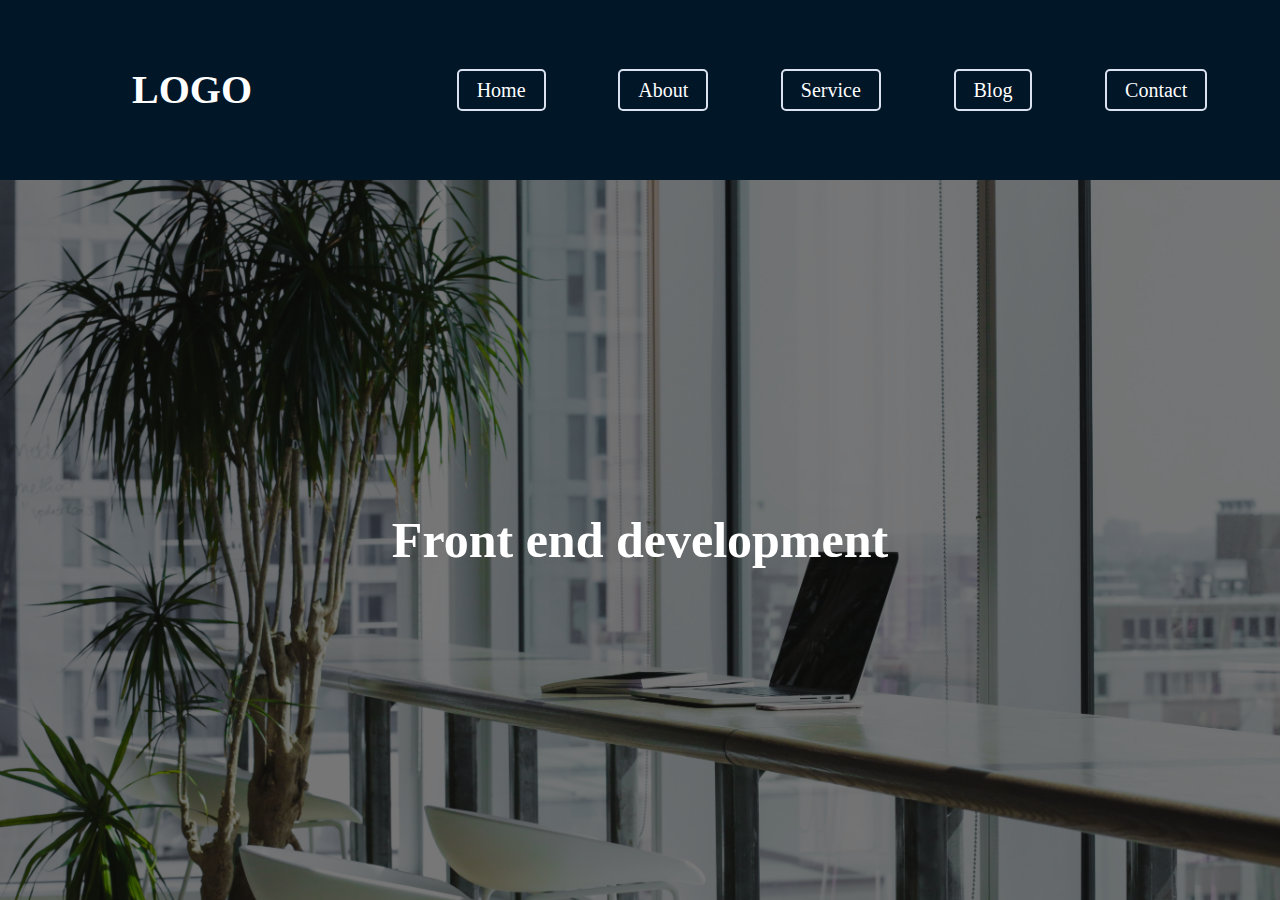
<file: Example-1/index.html>
<!DOCTYPE html>
<html lang="en">
<head>
    <meta charset="UTF-8">
    <meta http-equiv="X-UA-Compatible" content="IE=edge">
    <meta name="viewport" content="width=device-width, initial-scale=1.0">
    <title>Document</title>
    <link rel="stylesheet" href="assets/css/style2.css">
    <link rel="stylesheet" href="assets/css/style.css">
</head>
<body>
    <header>
        <div class="logo">
            <h1>LOGO</h1>
        </div>
        <nav>
            <ul>
               <li><a href="">Home</a></li>
               <li><a href="">About</a></li>
               <li><a href="">Service</a></li>
               <li><a href="">Blog</a></li>
               <li><a href="">Contact</a></li>
            </ul>
        </nav>
    </header>
     <section class="sec-1"> 
<div class="hero-bg">
    <h1>Front end development</h1>
</div>
     </section>
</body>
</html>
</file>
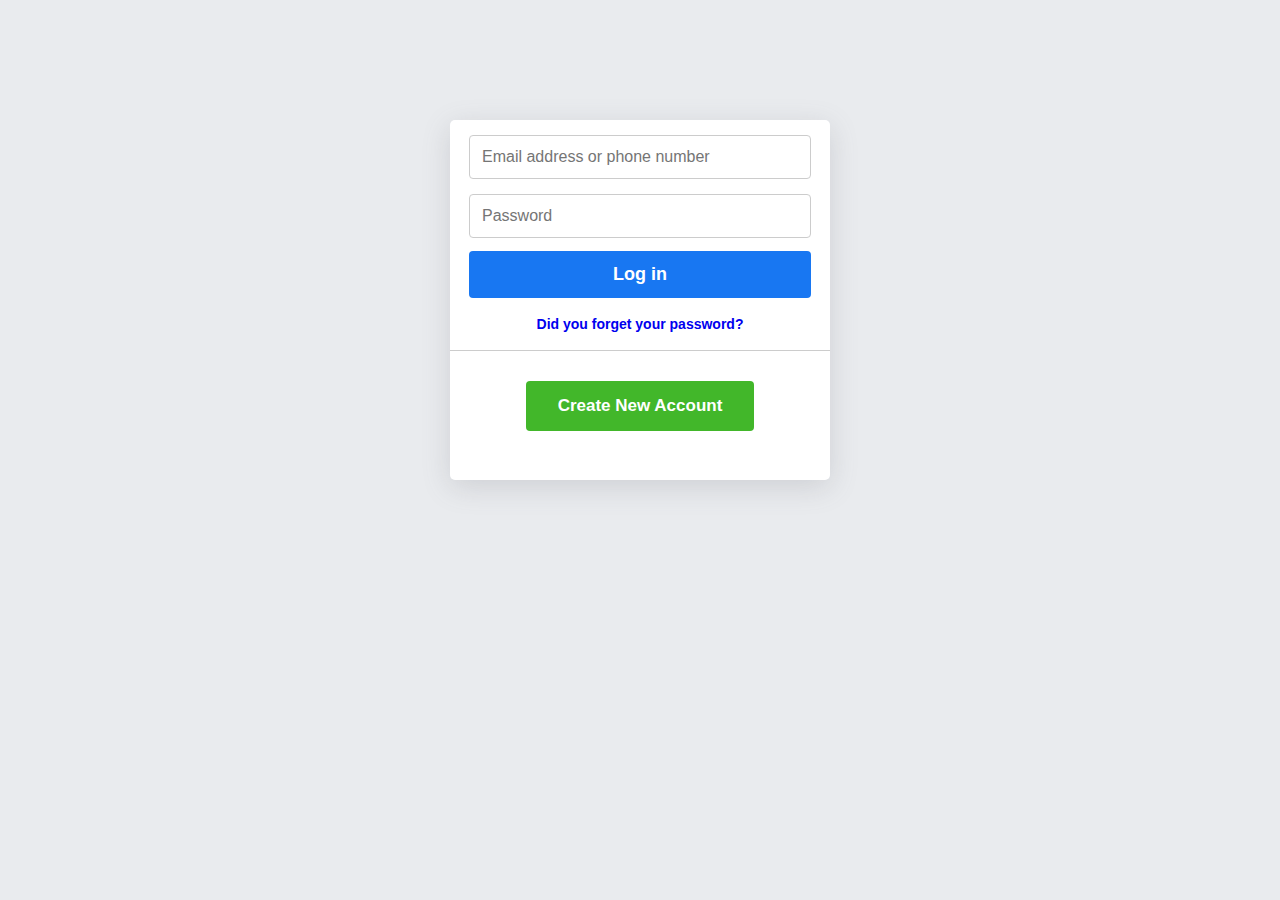
<file: Task-Register/index.html>
<!DOCTYPE html>
<html lang="en">

<head>
    <meta charset="UTF-8">
    <meta http-equiv="X-UA-Compatible" content="IE=edge">
    <meta name="viewport" content="width=device-width, initial-scale=1.0">
    <title>Document</title>
    <link rel="stylesheet" href="css/style.css">
</head>

<body>
    <form action="">
        <input type="text" placeholder="Email address or phone number" required><br>
        <input type="password" placeholder="Password" required><br>
        <button class="login">Log in</button><br>
        <a href="reset.html" class="first">Did you forget your password?</a><br>
        <div class="next">
        <a href="register.html">
          <button class="create" type="button">Create New Account</button>
        </a>
    </div>
    </form>
</body>

</html>
</file>
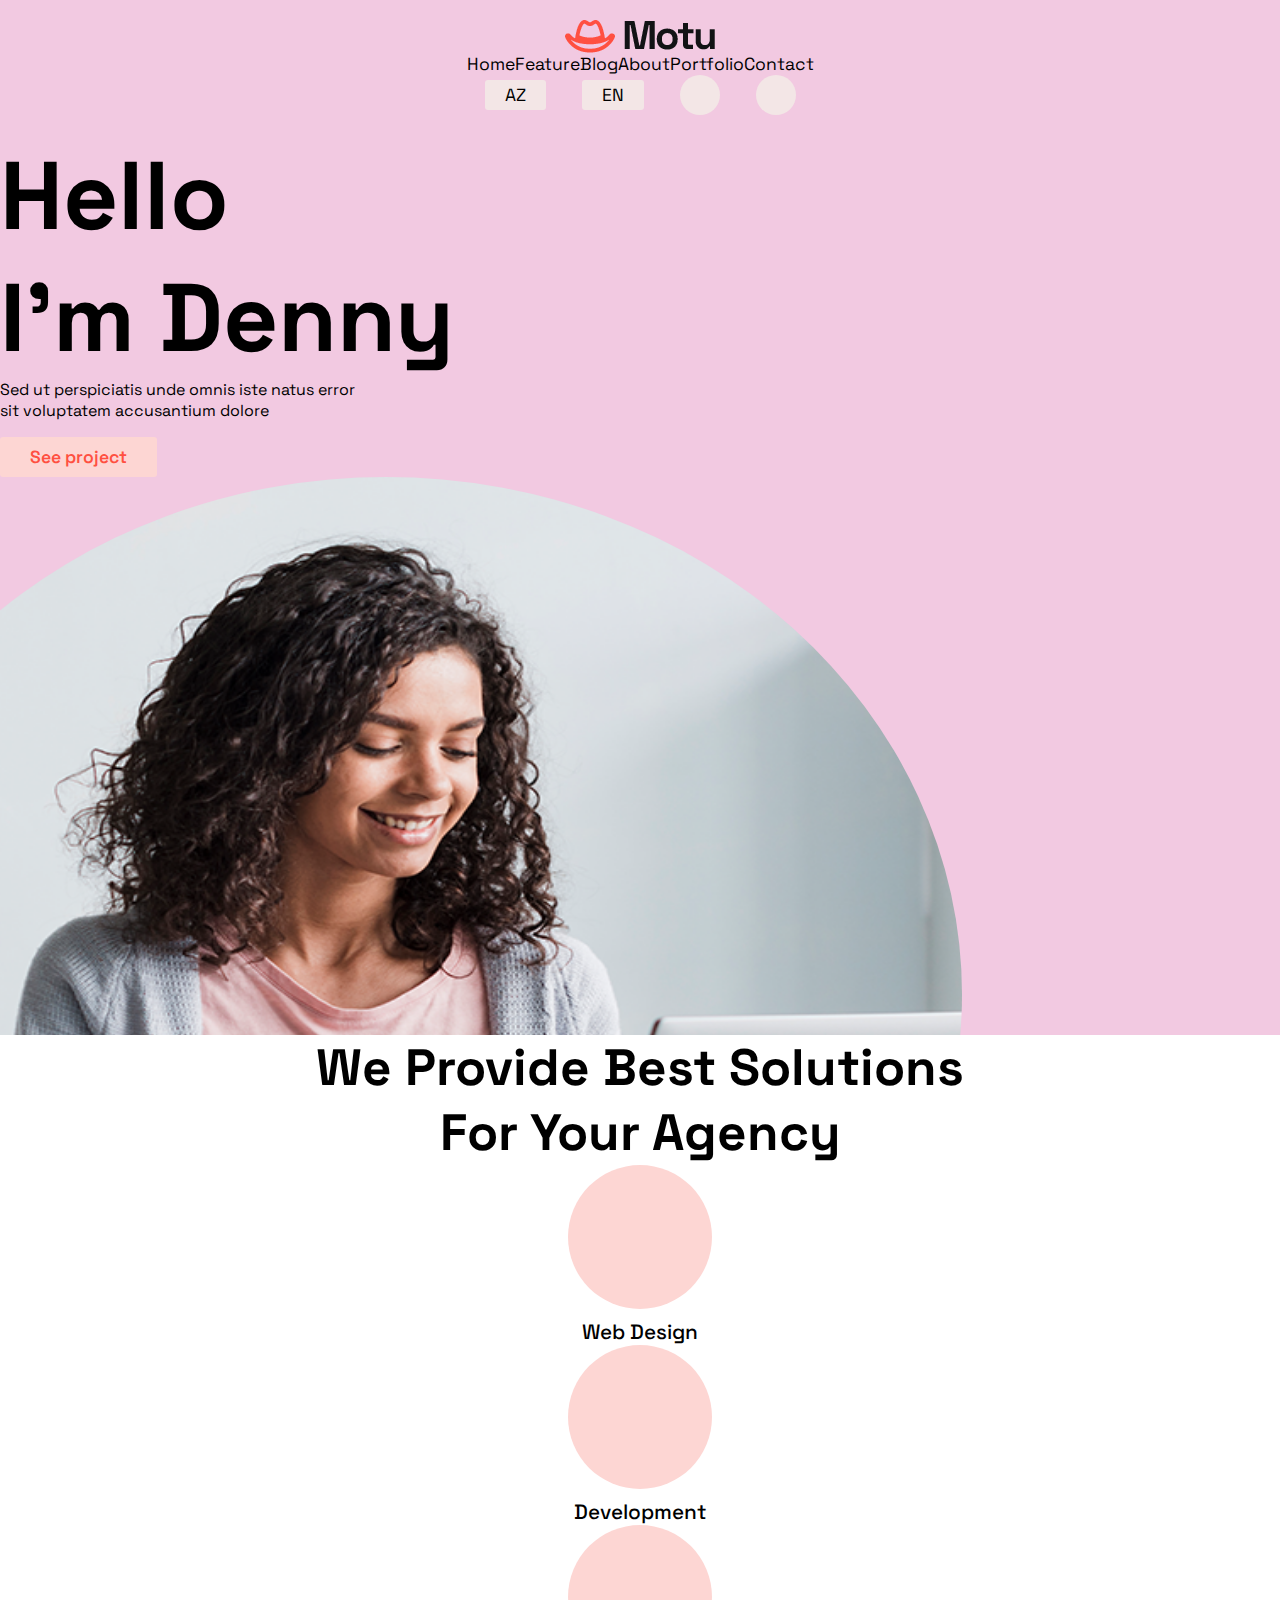
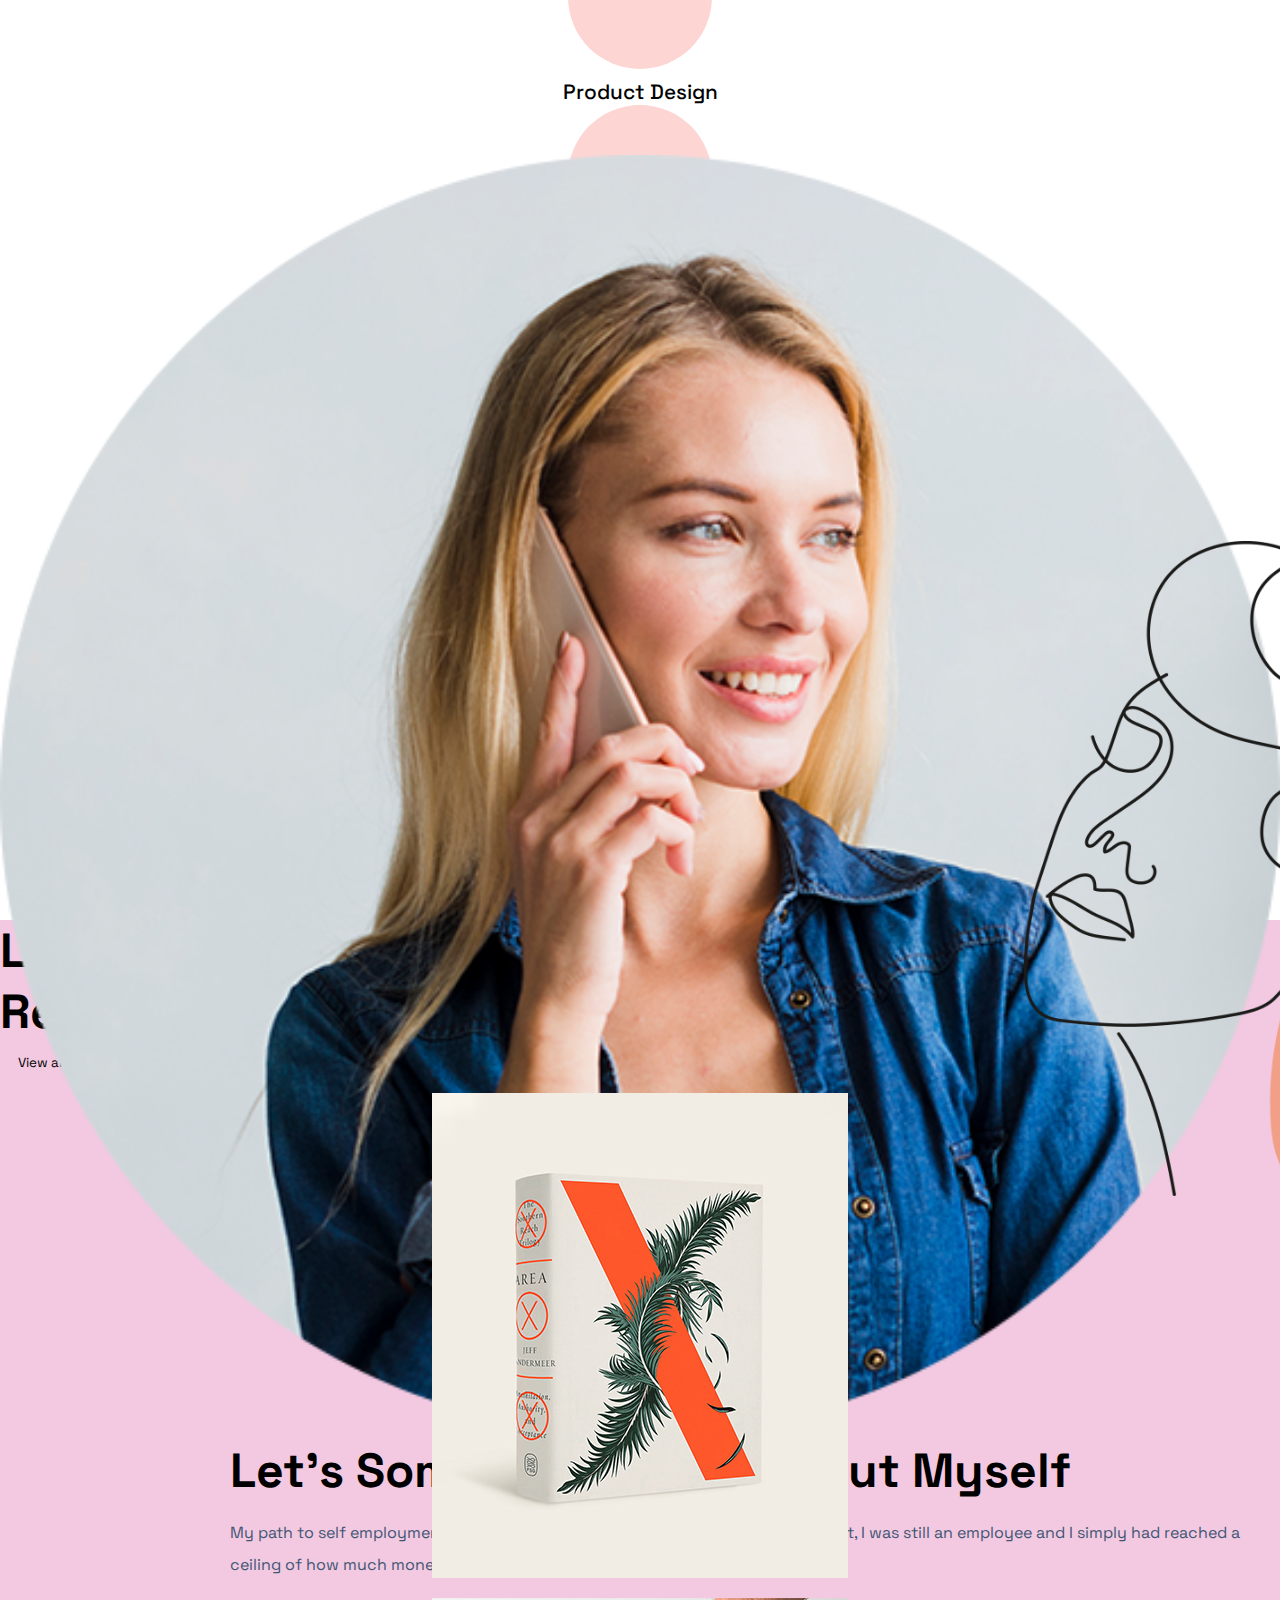
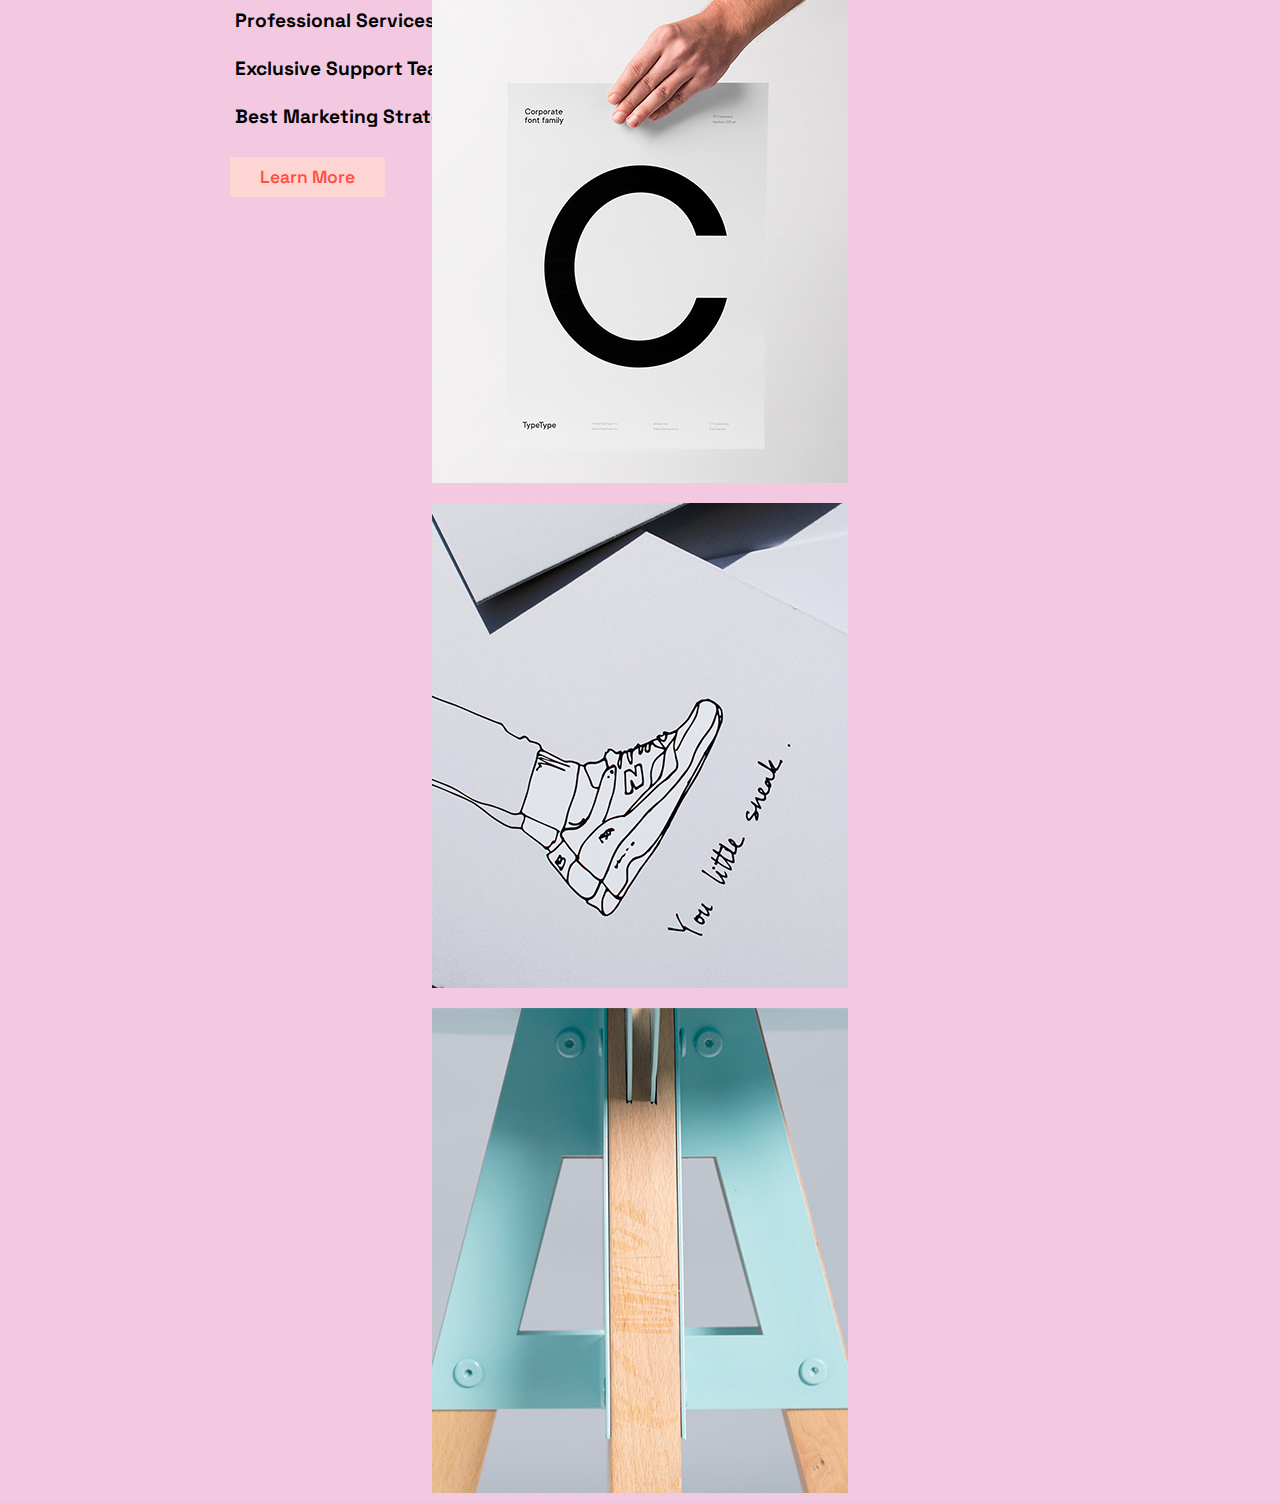
<file: JsPractice/ModeLang/index.html>
<!DOCTYPE html>
<html lang="en">

<head>
    <meta charset="UTF-8">
    <meta http-equiv="X-UA-Compatible" content="IE=edge">
    <meta name="viewport" content="width=device-width, initial-scale=1.0">
    <title>Motu</title>
    <link rel="stylesheet" href="https://cdnjs.cloudflare.com/ajax/libs/font-awesome/6.1.1/css/all.min.css"
        integrity="sha512-KfkfwYDsLkIlwQp6LFnl8zNdLGxu9YAA1QvwINks4PhcElQSvqcyVLLD9aMhXd13uQjoXtEKNosOWaZqXgel0g=="
        crossorigin="anonymous" referrerpolicy="no-referrer" />
    <link href="https://cdn.jsdelivr.net/npm/bootstrap@5.1.3/dist/css/bootstrap.min.css" rel="stylesheet"
        integrity="sha384-1BmE4kWBq78iYhFldvKuhfTAU6auU8tT94WrHftjDbrCEXSU1oBoqyl2QvZ6jIW3" crossorigin="anonymous">
    <link rel="preconnect" href="https://fonts.googleapis.com">
    <link rel="preconnect" href="https://fonts.gstatic.com" crossorigin>
    <link href="https://fonts.googleapis.com/css2?family=Space+Grotesk:wght@300;400;500;600;700&display=swap"
        rel="stylesheet">
        
    <link rel="stylesheet" href="assets/sass/style.css">
</head>

<body class="light-theme">

    <!-- #############################################-->
    <!-- Slider section -->
    <!-- ############################################# -->
    <!-- <header>
        <div class="container">
            <div class="row align-items-center">
                <div class="col-lg-2">
                    <div class="logo">
                        <img src="assets/img/logo.png" alt="">
                    </div>
                </div>
                <div class="col-lg-7">
                    <div class="menu">
                        <ul>
                            <li><a href="">Home</a></li>
                            <li><a href="">Feature</a></li>
                            <li><a href="">Blog</a></li>
                            <li><a href="">About</a></li>
                            <li><a href="">Portfolio</a></li>
                            <li><a href="">Contact</a></li>
                        </ul>
                    </div>
                </div>
                <div class="col-lg-3">
                    <div class="buttons">
                        <button type="button" class="btnaz bt">AZ</button>
                        <button type="button" class="btnen bt">EN</button>
                        <button class="btn">
                            <i class="fa-solid fa-droplet "></i>
                        </button>
                        <i class="fa-solid fa-bars"></i>
                        <div class="spans">
                            <span class="spn1"></span>
                            <span class="spn2"></span>
                            <span class="spn3"></span>
                        </div>
                    </div>
                </div>
            </div>
        </div>
    </header> -->


    <section class="slider">
        <div class="container h-100">
            <header>
                <div class="container">
                    <div class="row align-items-center">
                        <div class="col-lg-2">
                            <div class="logo">
                                <img src="assets/img/logo.png" class="logo1">
                            </div>
                        </div>
                        <div class="col-lg-7">
                            <div class="menu">
                                <ul>
                                    <li><a href="" class="nav-link">Home</a></li>
                                    <li><a href="" class="nav-link">Feature</a></li>
                                    <li><a href="" class="nav-link">Blog</a></li>
                                    <li><a href="" class="nav-link">About</a></li>
                                    <li><a href="" class="nav-link">Portfolio</a></li>
                                    <li><a href="" class="nav-link">Contact</a></li>
                                </ul>
                            </div>
                        </div>
                        <div class="col-lg-3">
                            <div class="buttons">
                                <button type="button" class="btnaz bt">AZ</button>
                                <button type="button" class="btnen bt">EN</button>
                                    <i class="fa-solid fa-droplet btn2"></i>
                                <i class="fa-solid fa-bars hamb "></i>
                            </div>
                        </div>
                    </div>
                </div>
            </header>
            <div class="row h-75 pt-5">
                <div class="col-lg-6 h-100">
                    <div class="left">
                        <h1 class="denny">Hello <br> I'm Denny</h1>
                        <p>Sed ut perspiciatis unde omnis iste natus error <br>
                            sit voluptatem accusantium dolore</p>
                        <button class="see-project">See project</button>
                    </div>
                </div>
                <div class="col-lg-6 position-relative">
                    <div class="img ">
                        <img src="assets/img/hero_woman.png" alt="">
                    </div>
                </div>
            </div>
        </div>
        <div class="menuleft">
            <div class="top">
                <img src="assets/img/logo.png" alt="">
                <i class="fa-solid fa-xmark close"></i>
            </div>
            <div class="text">
                <p>But I must explain to you how all this mistaken idea of denouncing pleasure and praising pain was
                    born and will give you a complete account of the system and expound the actual teachings of the
                    great explore</p>
                <h1>Contact Info</h1>
                <h4><i class="fa-solid fa-location-dot"></i>12/A, Mirnada City Tower, NYC</h4>
                <h4><i class="fa-solid fa-phone"></i>
                    088889797697
                </h4>
                <h4><i class="fa-solid fa-envelope"></i>admin@example.com
                </h4>
                <i class="fa-brands fa-facebook-f"></i>
                <i class="fa-brands fa-instagram"></i>
                <i class="fa-brands fa-linkedin"></i>
                <i class="fa-brands fa-twitter"></i>
                <i class="fa-brands fa-youtube"></i>
            </div>



        </div>
    </section>


    <!-- #############################################-->
    <!-- Solutions section -->
    <!-- ############################################# -->


    <section class="solution pt-5">
        <h1 class="head">We Provide Best Solutions <br>
            For Your Agency</h1>
        <div class="container pt-5">
            <div class="row d-flex justify-content-between">
                <div class="col-lg-2 col-md-2 col-sm-2 col-12">
                    <div class="box">
                        <i class="fa-solid fa-gem"></i>
                        <p class="para">Web Design</p>
                    </div>
                </div>
                <div class="col-lg-2 col-md-2 col-sm-2 col-12">
                    <div class="box">
                        <i class="fa-solid fa-laptop-code"></i>
                        <p class="para">Development
                        </p>
                    </div>
                </div>
                <div class="col-lg-2 col-md-2 col-sm-2 col-12">
                    <div class="box">
                        <i class="fa-solid fa-layer-group"></i>
                        <p class="para">Product Design</p>
                    </div>
                </div>
                <div class="col-lg-2 col-md-2 col-sm-2 col-12">
                    <div class="box">
                        <i class="fa-solid fa-tower-broadcast"></i>
                        <p class="para">IT Consulting</p>
                    </div>
                </div>
                <div class="col-lg-2 col-md-2 col-sm-2 col-12">
                    <div class="box">
                        <i class="fa-solid fa-bullhorn"></i>
                        <p class="para">Marketing</p>
                    </div>
                </div>

            </div>
        </div>
    </section>


    <!-- #############################################-->
    <!-- About section -->
    <!-- ############################################# -->

    <section class="about ">
        <div class="container">
            <div class="row ">
                <div class="col-lg-5 col-md-5 col-sm-12 col-12">
                    <div class="left-image">
                        <img src="assets/img/feature_woman.png" class="img1">
                        <img src="assets/img/illustration_woman.png" class="img2">
                    </div>
                </div>
                <div class="col-lg-7 col-md-5 col-sm-12 col-12">
                    <div class="right-text">
                        <div class="text">
                            <h1 class="about-h1">Let's Something Know About Myself</h1>
                            <p class="about-p">My path to self employment, a natural evolution. After 7 years mastering my craft, I
                                was
                                still an employee and I simply had reached a ceiling of how much money I could earn
                                in
                                my career.</p>
                            <h3 class="h3"><i class="fa-solid fa-check"></i>Professional Services</h3>
                            <h3 class="h3"><i class="fa-solid fa-check"></i>Exclusive Support Team</h3>
                            <h3 class="h3"><i class="fa-solid fa-check"></i>Best Marketing Strategy</h3>
                            <button type="button" class="more">Learn More</button>


                        </div>
                    </div>
                </div>
            </div>
        </div>
        </div>
    </section>



    <!-- #############################################-->
    <!-- Projects section -->
    <!-- ############################################# -->

    <section class="projects">
        <div class="container">
            <div class="row pt-5">
                <div class="col-lg12">
                    <h1>Latest Project That <br>
                        Recently Done</h1>
                </div>
                <div class="col-lg-12">
                    <button class="all">View all</button>
                    <button class="design">Design</button>
                    <button class="develop">Development</button>
                    <button class="brand">Branding</button>
                    <button class="photo">Photocopy</button>
                    <button class="market">Marketing</button>
                </div>
                <div class="col-lg-6 box1">
                    <div class="item item1">
                      <div class="alt-img">
                        <img src="assets/img/portfolio1.jpg" class="pt1">
                        <i class="fa-solid fa-plus"></i>
                      </div>
                    </div>
                    
                </div>
                <div class="col-lg-6 box2">
                    <div class="item item2">
                        <div class="alt-img">
                          <img src="assets/img/portfolio2.jpg" class="pt2">
                          <i class="fa-solid fa-plus"></i>
                        </div>
                      </div>
                    
                    </div>
                <div class="col-lg-6 box3">
                    <div class="item item3">
                        <div class="alt-img">
                          <img src="assets/img/portfolio3.jpg" class="pt3">
                          <i class="fa-solid fa-plus"></i>
                        </div>
                      </div>

                </div>
                <div class="col-lg-6 box4">
                    <div class="item item4">
                        <div class="alt-img">
                          <img src="assets/img/portfolio4.jpg" class="pt4">
                          <i class="fa-solid fa-plus"></i>
                        </div>
                      </div>
                </div>
            </div>
        </div>
    </section>
    <script src="https://cdnjs.cloudflare.com/ajax/libs/jquery/3.6.0/jquery.min.js" integrity="sha512-894YE6QWD5I59HgZOGReFYm4dnWc1Qt5NtvYSaNcOP+u1T9qYdvdihz0PPSiiqn/+/3e7Jo4EaG7TubfWGUrMQ==" crossorigin="anonymous" referrerpolicy="no-referrer"></script>
    <script src="assets/js/script.js"></script>
</body>

</html>
</file>
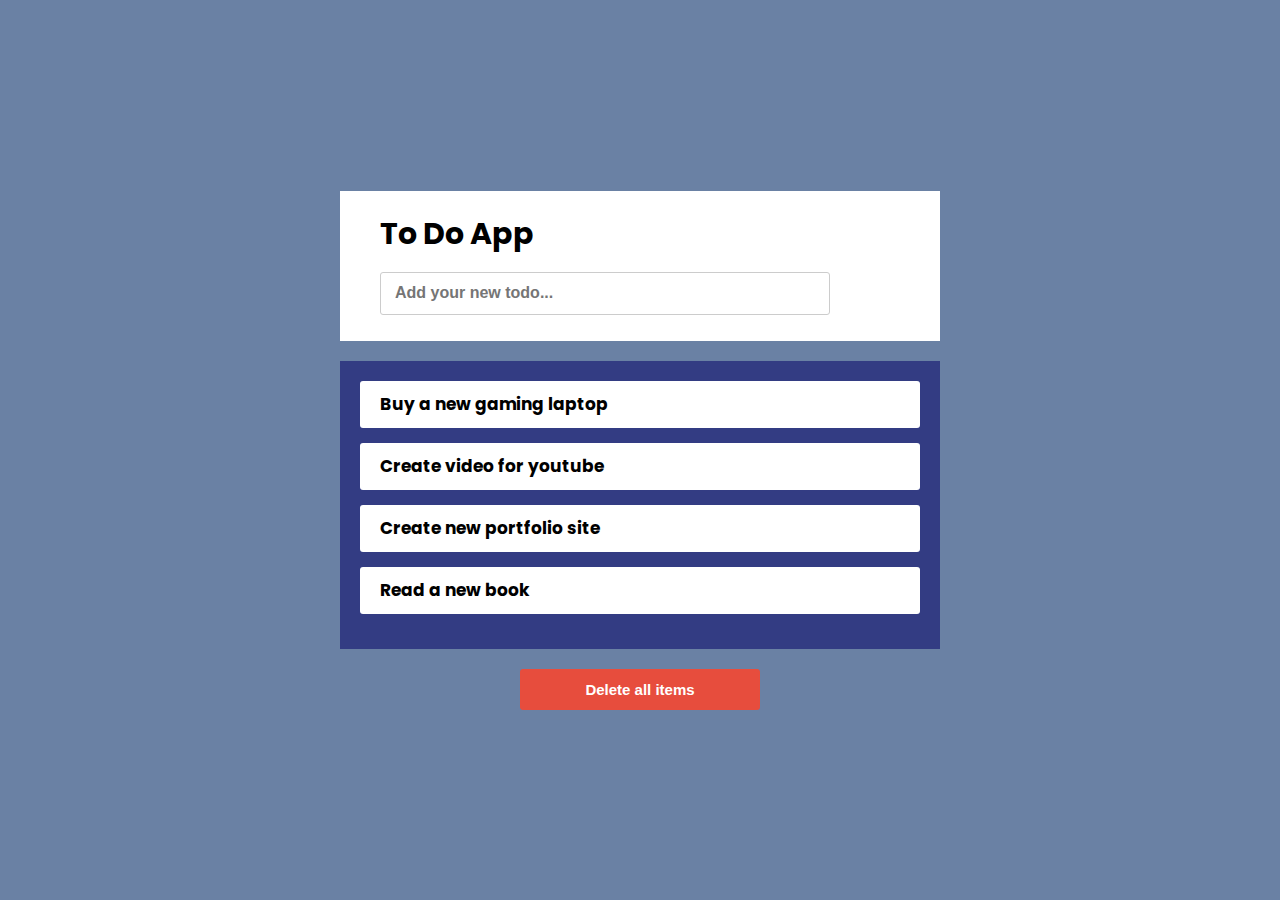
<file: JsPractice/ToDoApp/index.html>
<!DOCTYPE html>
<html lang="en">

<head>
    <meta charset="UTF-8">
    <meta http-equiv="X-UA-Compatible" content="IE=edge">
    <meta name="viewport" content="width=device-width, initial-scale=1.0">
    <title>To Do App</title>
    <link rel="stylesheet" href="https://cdnjs.cloudflare.com/ajax/libs/font-awesome/6.1.1/css/all.min.css"
        integrity="sha512-KfkfwYDsLkIlwQp6LFnl8zNdLGxu9YAA1QvwINks4PhcElQSvqcyVLLD9aMhXd13uQjoXtEKNosOWaZqXgel0g=="
        crossorigin="anonymous" referrerpolicy="no-referrer" />
    <link rel="preconnect" href="https://fonts.googleapis.com">
    <link rel="preconnect" href="https://fonts.gstatic.com" crossorigin>
    <link href="https://fonts.googleapis.com/css2?family=Poppins:wght@300;400;500;700&display=swap" rel="stylesheet">
    <link rel="stylesheet" href="assets/sass/style.css">

</head>

<body>
    <div class="toDoApp">
        <h1>To Do App</h1>
        <input type="text" class="ToDoInput" placeholder="Add your new todo...">
        <i class="fa-solid fa-plus btn-todo"></i>
    </div>
    <ul class="myUl">
        <li class="todo-li">Buy a new gaming laptop<i class="fa-solid fa-trash delete"></i></li>
        <li class="todo-li">Create video for youtube<i class="fa-solid fa-trash delete"></i></li>
        <li class="todo-li">Create new portfolio site<i class="fa-solid fa-trash delete"></i></li>
        <li class="todo-li">Read a new book<i class="fa-solid fa-trash delete"></i></li> 
    </ul>
   
 <div class="button-div">
    <button class="deleteAll" type="button">Delete all items</button>
 </div>



    <script src="assets/js/script.js"></script>
</body>

</html>
</file>
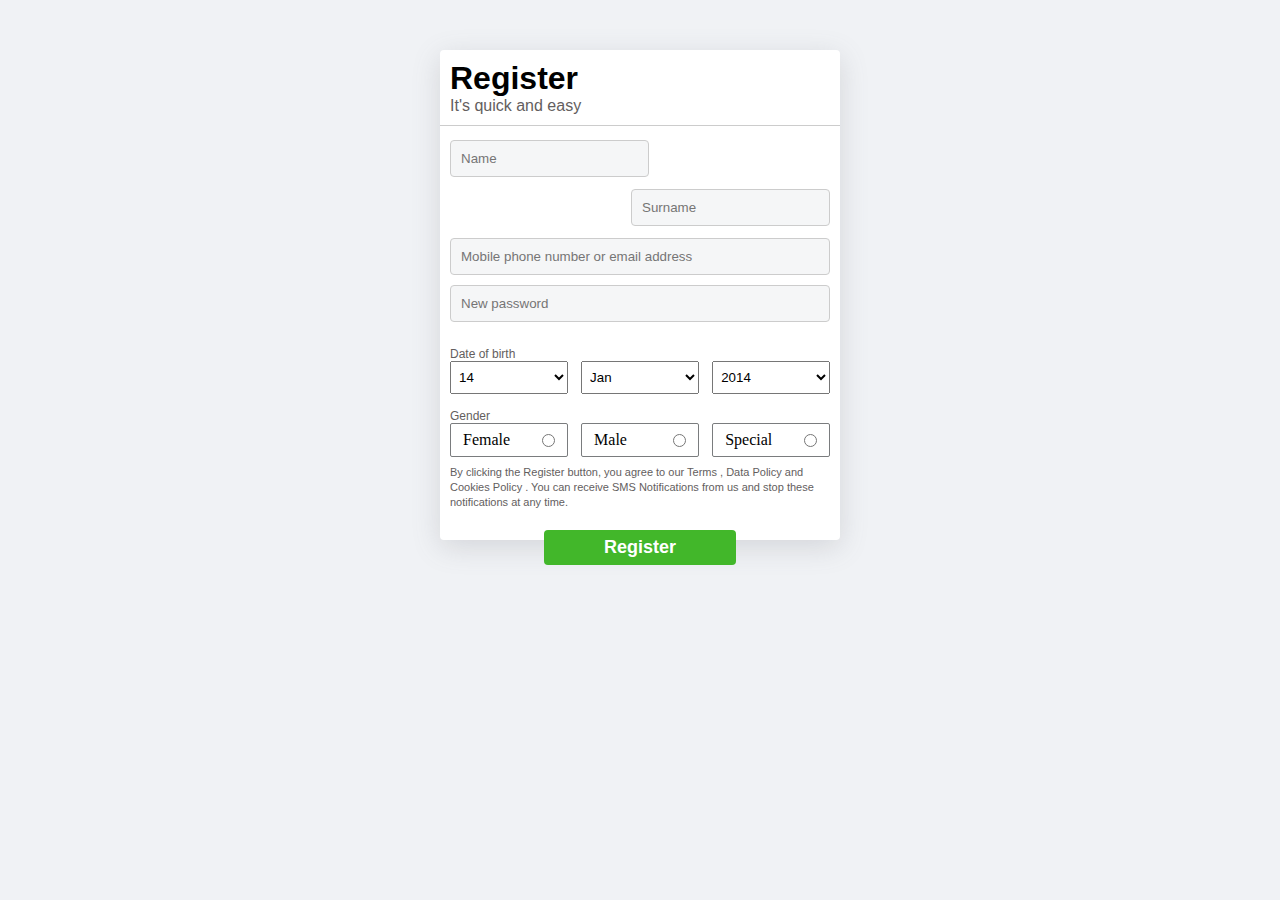
<file: Task-Register/create.html>
<!DOCTYPE html>
<html lang="en">

<head>
  <meta charset="UTF-8">
  <meta http-equiv="X-UA-Compatible" content="IE=edge">
  <meta name="viewport" content="width=device-width, initial-scale=1.0">
  <title>Document</title>
  <link rel="stylesheet" href="css/create.css">
</head>
<body>
  <form>
    <div class="first">
      <h1>Register</h1>
      <p>It's quick and easy</p>
    </div>
    <div class="second">
      <input type="text" placeholder="Name" class="inpt left" required>
      <input type="text" placeholder="Surname" class="inpt right" required ><br>
      <input type="text" placeholder="Mobile phone number or email address" class="mobile" required><br>
      <input type="password" placeholder="New password" class="passw" required minlength="5" maxlength="10"><br>
    </div>
    <div class="label">
      <p>Date of birth</p>
    </div>
    <div class="optgrp">
      <select id="ages" class="opt">
        <option value="14">14</option>
        <option value="15">15</option>
        <option value="16">16</option>
        <option value="17">17</option>
        <option value="18">18</option>
        <option value="19">19</option>
        <option value="20">20</option>
        <option value="21">21</option>
        <option value="22">22</option>
      </select>
      <select id="month" class="opt">
        <option value="January">Jan</option>
        <option value="February">Feb</option>
        <option value="March">Mar</option>
        <option value="April">Apr</option>
        <option value="May">May</option>
        <option value="June">Jun</option>
        <option value="July">Jul</option>
        <option value="August">Aug</option>
        <option value="September">Sep</option>
        <option value="October">Oct</option>
        <option value="November">Nov</option>
        <option value="December">Dec</option>
      </select>
      <select id="year" class="opt">
        <option value="2014">2014</option>
        <option value="2015">2015</option>
        <option value="2016">2016</option>
        <option value="2017">2017</option>
        <option value="2018">2018</option>
        <option value="2019">2019</option>
        <option value="2020">2020</option>
        <option value="2021">2021</option>
      </select>
    </div>
    <div class="label">
      <p>Gender</p>
    </div>
    <div class="third">
      <div class="gndr">
        <label for="Female">Female</label>
        <input type="radio" name="none" required>
      </div>
      <div class="gndr">
        <label for="Male">Male</label>
        <input type="radio" name="none" required>
      </div>
      <div class="gndr">
        <label for="Special">Special</label>
        <input type="radio" name="none" required>
      </div>
    </div>
    <div class="terms">
      <p>By clicking the Register button, you agree to our Terms , Data Policy and Cookies Policy . You can receive SMS
        Notifications from us and stop these notifications at any time.</p>
    </div>
    <div class="register">
      <button type="submit">Register</button>
    </div>
  </form>
</body>

</html>
</file>
<file: Example-1/assets/css/style.css>
*{
    margin: 0;
    padding: 0;
    box-sizing: border-box;
    font-family: Arial, Helvetica, sans-serif1;
}
/* Header */
header{
    width: 100%;
    height: 20vh;
    display: flex;
    justify-content: space-around;
    background-color:#011627;
    
    align-items: center;
}
.logo{
    width: 30%;
    display: flex;
    justify-content: center;

}
.logo h1{
    color: white;
    font-size: 40px;
    font-weight: bold;
}
nav{
    width: 70%;
}
nav ul {
    display: flex;
    justify-content: space-evenly;
    
}
nav li a{
    color: white;
    font-size: 20px; 
    border: 2px solid #DBE2EF;
    padding: 8px 18px;
    border-radius: 5px;
}
nav ul li a:hover{
    background-color: #f8edeb;
    color: #1b263b;
    transition: all .3s;
}

/* Section-1 */
.sec-1{
    width: 100%;
    height: 80vh;
    background-image: url("../img/hero-img.jpg");
    background-position: center;
    background-size: cover;
}
.hero-bg{
    width: 100%;
    height: 80vh;
    display: flex;
    justify-content: center;
    align-items: center;
    background-color: rgba(0, 0, 0, 0.5); 
}
.hero-bg h1{
    font-size: 50px;
    font-weight: bold;
    color: white;
}
</file>
<file: Task-Register/css/style.css>
*{
    margin: 0;
    padding: 0;
    box-sizing: border-box;
}
body{
    background-color: #E9EBEE;
}
form{
    width: 380px;
    height: 360px;
    margin: auto;
    text-align: center;
    margin-top: 120px;
    border-radius: 5px;
    font-family: Arial, Helvetica, sans-serif;
    box-shadow: rgba(100, 100, 111, 0.2) 0px 7px 29px 0px;
    background-color: #fff;
}
.first{
    text-decoration: none;
    margin-top: 8px;
    display: inline-block;
    padding-bottom: 10px;
    margin-bottom: 8px;
    font-weight: 600;
    font-size: 14px;
}
input{
    padding: 12px;
    width: 90%;
    margin-top: 15px;
    border-radius: 4px;
    border: 1.2px solid #ccc;
    font-size: 16px;
}
.login{
    color: white;
    background-color: #1877F2;
    width: 90%;
    padding: 13px 10px;
    font-size: 18px;
    border: none;
    cursor: pointer;
    font-weight: 700;
    margin: 13px 0 10px 0;
    border-radius: 4px;
}
.create{
    padding: 15px 10px;
    font-size: 17px;
    border: none;
    cursor: pointer;
    font-weight: 700;
    margin-top: 30px;
    background-color:#42b72a;
    color: #fff;  
    width: 60%;
    border-radius: 4px;
}
.login:hover{
    background-color: #166FE5;
    transition: all .3s;
}
.create:hover{
    background-color:#36a420;

}
.next{
    border-top: 1px solid #ccc;
    
}
.first:visited{
   color: #1877F2;
}
input:focus{
   outline: none;
}
</file>
<file: JsPractice/ModeLang/assets/sass/style.css>
@media (max-width: 575.98px) {
  .slider {
    height: auto !important;
  }
  .solution {
    height: auto !important;
  }
  .about {
    height: auto !important;
  }
  .projects {
    height: auto !important;
  }
}

@media (max-width: 767.98px) {
  .slider {
    height: auto !important;
  }
  .solution {
    height: auto !important;
  }
  .about {
    height: auto !important;
  }
  .projects {
    height: auto !important;
  }
}

@media (max-width: 991.98px) {
  .slider {
    height: auto !important;
  }
  .solution {
    height: auto !important;
  }
  .about {
    height: auto !important;
  }
  .projects {
    height: auto !important;
  }
}

@media (max-width: 1199.98px) {
  .slider {
    height: auto !important;
  }
  .solution {
    height: auto !important;
  }
  .about {
    height: auto !important;
  }
  .projects {
    height: auto !important;
  }
}

* {
  margin: 0;
  padding: 0;
  -webkit-box-sizing: border-box;
          box-sizing: border-box;
  text-decoration: none;
  font-family: "Space Grotesk", sans-serif;
  -webkit-transition: background-color 0.6s ease, color 1s ease;
  transition: background-color 0.6s ease, color 1s ease;
}

:root {
  --common-white: #fff;
  --common-black: #000;
  --body-text: #415674;
  --theme1: #ff5041;
  --theme2: #42a66c;
  --theme3: #161e1a;
  --body-soft-bg: #f6f8fa;
  --body-heading: #121315;
  --icolor:#fdd6d3;
  --idarkcolor:#4f7c57;
  --bgmain:#F2C9E1;
  --darkmain:#243D25;
  --left:#A2B38B;
  --left2:#FFEEEE;
}

.light-theme {
  --bg:var(--common-white);
  --color:var(--common-black);
  --iconnormalcolor:var(--theme1);
  --iconbg:var(--theme1);
  --iconcolor:var(--theme1);
  --b1:var(--icolor);
  --btnbg:var(--common-black);
  --main:var(--bgmain);
  --leftmenu:var(--left2);
}

.dark-theme {
  --btnbg:var(--common-white) ;
  --bg:var(--theme3);
  --color:var(--common-white);
  --iconbg:var(--theme3);
  --iconcolor:var(--theme2);
  --iconnormalcolor:var(--idarkcolor);
  --b1:var(--idarkcolor);
  --main:var(--darkmain);
  --leftmenu:var(--left);
}

header {
  height: 15vh;
  display: -webkit-box;
  display: -ms-flexbox;
  display: flex;
  -webkit-box-orient: vertical;
  -webkit-box-direction: normal;
      -ms-flex-direction: column;
          flex-direction: column;
  -webkit-box-pack: center;
      -ms-flex-pack: center;
          justify-content: center;
  -webkit-box-align: center;
      -ms-flex-align: center;
          align-items: center;
  -webkit-transition: all .3s ease;
  transition: all .3s ease;
}

header .logo {
  height: 100%;
  width: 100%;
  display: -webkit-box;
  display: -ms-flexbox;
  display: flex;
  -webkit-box-orient: vertical;
  -webkit-box-direction: normal;
      -ms-flex-direction: column;
          flex-direction: column;
  -webkit-box-pack: center;
      -ms-flex-pack: center;
          justify-content: center;
  -webkit-box-align: center;
      -ms-flex-align: center;
          align-items: center;
}

header .menu {
  height: 100%;
  width: 100%;
}

header .menu ul {
  height: 100%;
  width: 100%;
  padding: 0;
  margin: 0;
  display: -webkit-box;
  display: -ms-flexbox;
  display: flex;
  -webkit-box-orient: horizontal;
  -webkit-box-direction: normal;
      -ms-flex-direction: row;
          flex-direction: row;
  -ms-flex-pack: distribute;
      justify-content: space-around;
  -webkit-box-align: center;
      -ms-flex-align: center;
          align-items: center;
}

header .menu ul li {
  list-style-type: none;
}

header .menu ul li a {
  text-decoration: none;
  color: var(--color);
  font-size: 1.1rem;
}

header .buttons {
  display: -webkit-box;
  display: -ms-flexbox;
  display: flex;
  -webkit-box-orient: horizontal;
  -webkit-box-direction: normal;
      -ms-flex-direction: row;
          flex-direction: row;
  -webkit-box-align: center;
      -ms-flex-align: center;
          align-items: center;
  -ms-flex-pack: distribute;
      justify-content: space-around;
}

header .buttons .bt {
  -webkit-transition: all .3s ease;
  transition: all .3s ease;
  font-size: 1.1rem;
  outline: none;
  border: none;
  border-radius: 3px;
  padding: 4px 20px;
  transition: all .3s ease;
  background-color: #f3e6e6;
}

header .buttons .bt:hover {
  opacity: .9;
}

header .buttons .hamb {
  outline: none;
  border: none;
}

header .buttons i {
  width: 2.5rem;
  height: 2.5rem;
  border-radius: 50%;
  line-height: 2.5rem;
  text-align: center;
  font-size: 1.1rem;
  cursor: pointer;
  background-color: #f3e6e6;
}

header .buttons .spans {
  display: -webkit-box;
  display: -ms-flexbox;
  display: flex;
  -webkit-box-orient: vertical;
  -webkit-box-direction: normal;
      -ms-flex-direction: column;
          flex-direction: column;
}

.slider {
  height: 115vh;
  width: 100%;
  background-color: var(--main);
  -webkit-transition: all .3s ease;
  transition: all .3s ease;
  position: relative;
  overflow: hidden;
}

.slider .left {
  width: 100%;
  height: 100%;
  z-index: 2;
  position: relative;
}

.slider .left h1 {
  font-size: 6rem;
  font-weight: bold;
  color: var(--color);
}

.slider .left p {
  color: var(--color);
}

.slider .left button {
  background-color: var(--b1);
  color: var(--iconbg);
  -webkit-transition: all .3s ease;
  transition: all .3s ease;
  font-size: 1.1rem;
  outline: none;
  border: none;
  border-radius: 3px;
  padding: 9px 30px;
  font-weight: 600;
  margin-top: 1rem;
}

.slider .left button:hover {
  background-color: var(--iconnormalcolor);
  color: var(--common-white);
}

.slider .img {
  width: 100%;
  height: 100%;
  position: absolute;
  right: 190px;
}

.slider .img img {
  border-radius: 50%;
  width: 90%;
  height: 100%;
}

.slider .menuleft {
  width: 500px;
  height: 115vh;
  background-color: var(--leftmenu);
  position: absolute;
  -webkit-transform: translateX(500px);
          transform: translateX(500px);
  right: 0;
  top: 0;
  -webkit-transition: all .5s ease;
  transition: all .5s ease;
  z-index: 234;
  padding: 50px 30px;
}

.slider .top {
  width: 100%;
  display: -webkit-box;
  display: -ms-flexbox;
  display: flex;
  -webkit-box-pack: justify;
      -ms-flex-pack: justify;
          justify-content: space-between;
  -webkit-box-align: center;
      -ms-flex-align: center;
          align-items: center;
  height: 8%;
  margin-bottom: 2.2rem;
}

.slider .top i {
  font-size: 2.2rem;
  color: white;
  background-color: var(--iconbg);
  width: 2.5rem;
  height: 2.5rem;
  border-radius: 50%;
  line-height: 2.5rem;
  text-align: center;
  font-size: 1.1rem;
  cursor: pointer;
}

.slider .text {
  height: 15%;
}

.slider .text h1 {
  font-weight: 700;
  font-size: 2rem;
  margin-bottom: 1.2rem;
  color: var(--color);
}

.slider .text p {
  color: var(--body-text);
  line-height: 1.8;
}

.slider .text h4 {
  font-size: 1.2rem;
  margin: 1rem 0;
}

.slider .text h4 i {
  margin-right: 5px;
  color: var(--iconbg);
  width: 2.5rem;
  height: 2.5rem;
  border-radius: 50%;
  line-height: 2.5rem;
  text-align: center;
  font-size: 1.1rem;
  cursor: pointer;
  background-color: white;
}

.slider .text i {
  margin-right: 5px;
  color: var(--body-text);
  width: 2.5rem;
  height: 2.5rem;
  border-radius: 6px;
  line-height: 2.5rem;
  text-align: center;
  font-size: 1.1rem;
  cursor: pointer;
  background-color: #f1f1f1;
  -webkit-transition: all .4s ease;
  transition: all .4s ease;
}

.slider .text i:hover {
  -webkit-transform: rotate(-360deg);
          transform: rotate(-360deg);
}

.solution {
  height: 80vh;
  width: 100%;
  background-color: var(--bg);
}

.solution h1 {
  text-align: center;
  font-weight: bold;
  color: var(--color);
  font-size: 3.2rem;
}

.solution .box {
  width: 100%;
  height: 100%;
  display: -webkit-box;
  display: -ms-flexbox;
  display: flex;
  -webkit-box-orient: vertical;
  -webkit-box-direction: normal;
      -ms-flex-direction: column;
          flex-direction: column;
  -webkit-box-pack: center;
      -ms-flex-pack: center;
          justify-content: center;
  -webkit-box-align: center;
      -ms-flex-align: center;
          align-items: center;
}

.solution .box:hover p {
  color: var(--iconcolor);
}

.solution .box:hover i {
  background-color: var(--iconnormalcolor);
  color: var(--common-white);
}

.solution .box i {
  font-size: 3.4rem;
  -webkit-transition: all .3s ease;
  transition: all .3s ease;
  width: 9rem;
  height: 9rem;
  line-height: 9rem;
  text-align: center;
  border-radius: 50%;
  background-color: var(--b1);
  color: var(--iconbg);
}

.solution .box p {
  font-size: 1.3rem;
  font-weight: 500;
  -webkit-transition: all .3s ease;
  transition: all .3s ease;
  margin-top: 10px;
  color: var(--color);
}

.about {
  height: 85vh;
  width: 100%;
  background-color: var(--bg);
}

.about .left-image {
  width: 100%;
  height: 100%;
  position: relative;
}

.about .left-image .img1 {
  width: 100%;
  height: 100%;
}

.about .left-image .img2 {
  width: 40%;
  height: 51%;
  position: absolute;
  right: -20%;
  top: 30%;
}

.about .right-text {
  width: 100%;
  height: 100%;
  display: -webkit-box;
  display: -ms-flexbox;
  display: flex;
  -webkit-box-orient: vertical;
  -webkit-box-direction: normal;
      -ms-flex-direction: column;
          flex-direction: column;
  -webkit-box-align: end;
      -ms-flex-align: end;
          align-items: flex-end;
}

.about .right-text .text {
  width: 82%;
  height: 100%;
}

.about .right-text .text h1 {
  font-weight: bold;
  font-size: 3rem;
  color: var(--color);
}

.about .right-text .text p {
  color: var(--body-text);
  line-height: 2;
  margin: 1rem 0;
}

.about .right-text .text h3 {
  font-size: 1.2rem;
  line-height: 2.5;
  color: var(--color);
}

.about .right-text .text h3 i {
  width: 2rem;
  height: 2rem;
  border-radius: 50%;
  background-color: var(--iconcolor);
  color: white;
  line-height: 2rem;
  text-align: center;
  font-size: 1rem;
  margin-right: 5px;
}

.about .right-text .text button {
  background-color: var(--b1);
  color: var(--iconbg);
  -webkit-transition: all .3s ease;
  transition: all .3s ease;
  font-size: 1.1rem;
  outline: none;
  border: none;
  border-radius: 3px;
  padding: 9px 30px;
  font-weight: 600;
  margin-top: 1rem;
}

.about .right-text .text button:hover {
  background-color: var(--iconnormalcolor);
  color: var(--common-white);
}

.projects {
  height: auto;
  background-color: var(--main);
}

.projects h1 {
  font-weight: bold;
  font-size: 3rem;
  color: var(--color);
}

.projects button {
  outline: none;
  border: none;
  padding: 12px 18px;
  color: black;
  background-color: transparent;
  -webkit-transition: all .3s ease;
  transition: all .3s ease;
}

.projects button:hover {
  background-color: #fff;
}

.projects .item {
  width: 100%;
  height: 100%;
  display: -webkit-box;
  display: -ms-flexbox;
  display: flex;
  -webkit-box-orient: vertical;
  -webkit-box-direction: normal;
      -ms-flex-direction: column;
          flex-direction: column;
  -webkit-box-pack: center;
      -ms-flex-pack: center;
          justify-content: center;
  -webkit-box-align: center;
      -ms-flex-align: center;
          align-items: center;
  padding: 10px;
}

.projects .item .alt-img {
  position: relative;
  display: -webkit-box;
  display: -ms-flexbox;
  display: flex;
  -webkit-box-orient: vertical;
  -webkit-box-direction: normal;
      -ms-flex-direction: column;
          flex-direction: column;
  -webkit-box-pack: center;
      -ms-flex-pack: center;
          justify-content: center;
  -webkit-box-align: center;
      -ms-flex-align: center;
          align-items: center;
  cursor: pointer;
}

.projects .item .alt-img:before {
  position: absolute;
  left: 0;
  top: 0;
  display: -webkit-box;
  display: -ms-flexbox;
  display: flex;
  -webkit-box-orient: vertical;
  -webkit-box-direction: normal;
      -ms-flex-direction: column;
          flex-direction: column;
  -webkit-box-pack: center;
      -ms-flex-pack: center;
          justify-content: center;
  -webkit-box-align: center;
      -ms-flex-align: center;
          align-items: center;
  width: 100%;
  height: 100%;
  background-color: var(--main);
  content: "";
  opacity: 0;
  visibility: hidden;
  -webkit-transform-origin: top left;
          transform-origin: top left;
  -webkit-transition: all 0.5s cubic-bezier(0, 0, 0.2, 1);
  transition: all 0.5s cubic-bezier(0, 0, 0.2, 1);
  -webkit-transform: scaleY(0);
          transform: scaleY(0);
  z-index: 1;
}

.projects .item .alt-img i {
  position: absolute;
  font-size: 40px;
  color: #fff;
  background-color: var(--iconbg);
  width: 60px;
  height: 60px;
  line-height: 60px;
  text-align: center;
  -webkit-transition: all 0.3s cubic-bezier(0, 0, 0.2, 1);
  transition: all 0.3s cubic-bezier(0, 0, 0.2, 1);
  visibility: hidden;
  opacity: 0;
  -webkit-transform-origin: top;
          transform-origin: top;
}

.projects .item .alt-img:hover:before {
  opacity: 0.5;
  visibility: visible;
  -webkit-transform: scaleY(1);
          transform: scaleY(1);
}

.projects .item .alt-img:hover i {
  visibility: visible;
  opacity: 1;
  z-index: 9999;
}

.mystyle {
  background-color: #121315;
}
/*# sourceMappingURL=style.css.map */
</file>
<file: JsPractice/ToDoApp/assets/sass/style.css>
* {
  margin: 0;
  padding: 0;
  -webkit-box-sizing: border-box;
          box-sizing: border-box;
  text-decoration: none;
  -webkit-transition: all .3s;
  transition: all .3s;
}

body {
  background-color: #6a81a4;
  display: -webkit-box;
  display: -ms-flexbox;
  display: flex;
  -webkit-box-orient: vertical;
  -webkit-box-direction: normal;
      -ms-flex-direction: column;
          flex-direction: column;
  -webkit-box-pack: center;
      -ms-flex-pack: center;
          justify-content: center;
  -webkit-box-align: center;
      -ms-flex-align: center;
          align-items: center;
  font-family: Poppins, sans-serif;
  height: 100vh;
}

.toDoApp {
  width: 600px;
  height: 150px;
  background-color: #fff;
  padding: 20px 40px;
  margin-bottom: 20px;
}

.toDoApp h1 {
  font-size: 30px;
  font-weight: bold;
}

.toDoApp .ToDoInput {
  width: 450px;
  height: 43px;
  outline: none;
  border: 1px solid #ccc;
  font-size: 16px;
  padding: 10px 14px;
  border-radius: 3px;
  margin-top: 15px;
  font-weight: bold;
}

.toDoApp .btn-todo {
  width: 48px;
  background-color: #3E497A;
  color: #fff;
  text-align: center;
  line-height: 43px;
  height: 43px;
  cursor: pointer;
  border-radius: 3px;
}

.toDoApp .btn-todo:hover {
  background-color: #333C83;
}

.myUl {
  width: 600px;
  display: -webkit-box;
  display: -ms-flexbox;
  display: flex;
  -webkit-box-orient: vertical;
  -webkit-box-direction: normal;
      -ms-flex-direction: column;
          flex-direction: column;
  -webkit-box-pack: center;
      -ms-flex-pack: center;
          justify-content: center;
  -webkit-box-align: center;
      -ms-flex-align: center;
          align-items: center;
  background-color: #333C83;
  padding: 20px;
  overflow: auto;
  display: inline-block;
}

.myUl .todo-li {
  position: relative;
  list-style-type: none;
  border-radius: 3px;
  background-color: #fff;
  font-size: 17px;
  width: 100%;
  padding: 0 20px;
  height: 47px;
  line-height: 47px;
  margin-bottom: 15px;
  font-weight: 700;
  -webkit-user-select: none;
     -moz-user-select: none;
      -ms-user-select: none;
          user-select: none;
}

.myUl .todo-li:hover i {
  opacity: 1;
  visibility: visible;
}

.myUl .todo-li .delete {
  position: absolute;
  right: 0;
  height: 47px;
  top: 0;
  width: 47px;
  line-height: 47px;
  text-align: center;
  background-color: #E74D3D;
  -webkit-transition: all .3s;
  transition: all .3s;
  cursor: pointer;
  opacity: 0;
  visibility: hidden;
  color: #fff;
}

.myUl .todo-li .delete:hover {
  background-color: #a32f22;
}

.toggle {
  font-style: italic;
  background-color: #1A1A40 !important;
  color: white;
  font-weight: 400 !important;
  text-decoration: line-through;
}

.button-div {
  width: 600px;
  display: -webkit-box;
  display: -ms-flexbox;
  display: flex;
  -webkit-box-orient: vertical;
  -webkit-box-direction: normal;
      -ms-flex-direction: column;
          flex-direction: column;
  -webkit-box-pack: center;
      -ms-flex-pack: center;
          justify-content: center;
  -webkit-box-align: center;
      -ms-flex-align: center;
          align-items: center;
  margin-top: 20px;
}

.button-div .deleteAll {
  width: 40%;
  background-color: #E74D3D;
  color: #fff;
  text-align: center;
  cursor: pointer;
  padding: 12px;
  font-size: 15px;
  border-radius: 3px;
  outline: none;
  border: none;
  font-weight: 700;
}

.button-div .deleteAll:hover {
  background-color: #a32f22;
}
/*# sourceMappingURL=style.css.map */
</file>
<file: Task-Register/css/create.css>
*{
    margin: 0;
    padding: 0;
    box-sizing: border-box;
}
body{
   background-color:  #F0F2F5;
}
form{
    margin: auto;
    height: 490px;
    width: 400px;
    background-color: white;
    margin-top: 50px;
    box-shadow: rgba(100, 100, 111, 0.2) 0px 7px 29px 0px;
    border-radius: 4px;
}
.first{
    border-bottom: 1px solid #ccc;
    padding: 10px;
    margin-bottom: 14px;
}
.first h1,p{
font-family: Arial, Helvetica, sans-serif;
}
.first p{
    color: rgb(99, 94, 94);
}
.second{
    width: 95%;
    margin: auto;
    margin-bottom: 15px;
}
.inpt{
    padding: 10px;
    border-radius: 4px;
    border: 1px solid #ccc;
    margin-bottom: 12px;
    background-color: #F5F6F7;
    
}
.right{
    float: right;
}
.left{
    float: left;
}
.mobile{
    width: 100%;
    padding: 10px;
    border-radius: 4px;
    border: 1px solid #ccc;
    margin-bottom: 10px;
    background-color: #F5F6F7;
}
.passw{
    width: 100%;
    padding: 10px;
    border-radius: 4px;
    border: 1px solid #ccc;
    margin-bottom: 10px;
    background-color: #F5F6F7;
}
.label{
    margin: 10px;
    margin-bottom: 0;
}
.label p{
    font-size: 12px;
    color: rgb(99, 94, 94);
    
}
select option{
    padding: 10px;
}
.opt{
    padding: 7px 12px;
    width: 31%;
    padding-left: 4px;
}
.optgrp{
    display: flex;
    flex-direction: row;
    justify-content: space-between;
    width: 95%;
    margin: auto;
    margin-bottom: 15px;
}
.third{
    margin: auto;
    display: flex;
    justify-content: space-between;
    width: 95%;

}
.gndr{
    border: 1px solid #7a7c7e;
    padding: 7px 12px;
    width: 31%;
    border-radius: 2px;
    
}
.third input{
    float: right;
    margin-top: 3px;
}
.terms{
    width: 95%;
    margin: auto;
    margin-top: 8px;
}
.terms p{
color:rgb(99, 94, 94) ;
font-size: 11px;
line-height: 15px;
}
.register{
    text-align: center;
    
}
.register button{
    color: white;
    background-color: #42b72a;
    border: none;
    padding: 7px 60px;
    font-size: 18px;
    font-weight: bold;
    cursor: pointer;
    border-radius: 4px;
    margin-top: 20px;
      
}
.register button:hover{
    background-color: #36a420;
    transition: all .3s;
}
input:focus{
outline: none;
}
</file>
<file: Example-1/assets/css/style2.css>
/* http://meyerweb.com/eric/tools/css/reset/ 
   v2.0 | 20110126
   License: none (public domain)
*/

html, body, div, span, applet, object, iframe,
h1, h2, h3, h4, h5, h6, p, blockquote, pre,
a, abbr, acronym, address, big, cite, code,
del, dfn, em, img, ins, kbd, q, s, samp,
small, strike, strong, sub, sup, tt, var,
b, u, i, center,
dl, dt, dd, ol, ul, li,
fieldset, form, label, legend,
table, caption, tbody, tfoot, thead, tr, th, td,
article, aside, canvas, details, embed, 
figure, figcaption, footer, header, hgroup, 
menu, nav, output, ruby, section, summary,
time, mark, audio, video {
	margin: 0;
	padding: 0;
	border: 0;
	font-size: 100%;
	font: inherit;
	vertical-align: baseline;
}
/* HTML5 display-role reset for older browsers */
article, aside, details, figcaption, figure, 
footer, header, hgroup, menu, nav, section {
	display: block;
}
body {
	line-height: 1;
}
ol, ul {
	list-style: none;
}
blockquote, q {
	quotes: none;
}
blockquote:before, blockquote:after,
q:before, q:after {
	content: '';
	content: none;
}
table {
	border-collapse: collapse;
	border-spacing: 0;
}
a{
    text-decoration: none;
}
</file>
